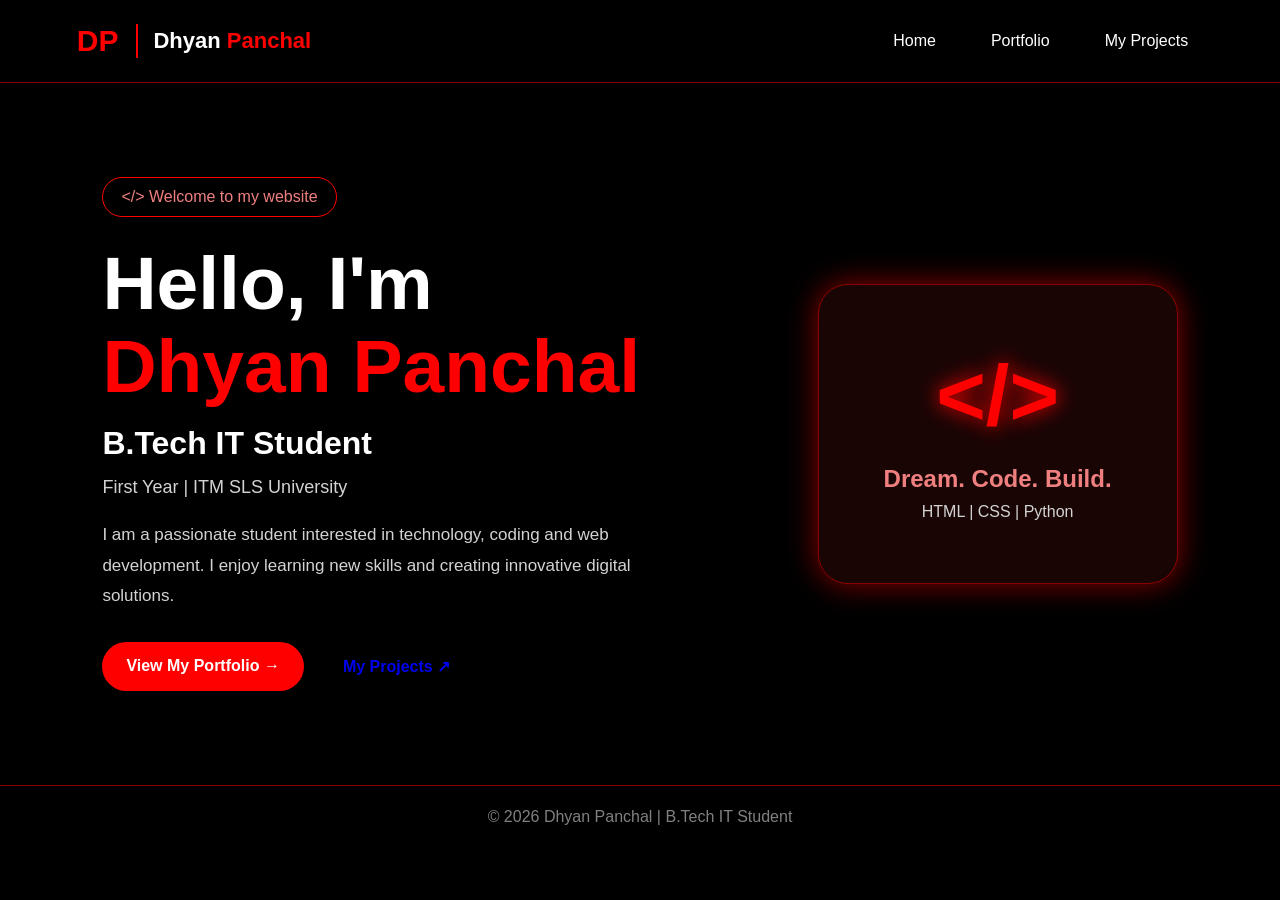
<file: index.html>
<!DOCTYPE html>
<html lang="en">
<head>
    <meta charset="UTF-8">
    <meta name="viewport" content="width=device-width, initial-scale=1.0">
    <title>Dhyan Panchal | Portfolio</title>
    <link rel="stylesheet" href="style.css">
</head>
<body>

    <header>
        <div class="logo">DP</div>
        <h2>Dhyan <span>Panchal</span></h2>

        <nav>
            <a href="index.html">Home</a>
            <a href="portfolio.html">Portfolio</a>
            <a href="project.html">My Projects</a>
        </nav>
    </header>

    <main class="hero">
        <section class="intro">
            <p class="tag">&lt;/&gt; Welcome to my website</p>

            <h1>Hello, I'm<br>
                <span>Dhyan Panchal</span>
            </h1>

            <h2>B.Tech IT Student</h2>

            <p class="college">
                First Year | ITM SLS University
            </p>

            <p class="description">
                I am a passionate student interested in technology,
                coding and web development. I enjoy learning new
                skills and creating innovative digital solutions.
            </p>

            <div class="buttons">
                <a href="portfolio.html" class="btn portfolio-btn">
                    View My Portfolio →
                </a>

                <a href="project.html" class="btn project-btn">
                    My Projects ↗
                </a>
            </div>
        </section>

        <section class="coding-art">
            <div class="code-icon">&lt;/&gt;</div>
            <h2>Dream. Code. Build.</h2>
            <p>HTML | CSS | Python</p>
        </section>
    </main>

    <footer>
        © 2026 Dhyan Panchal | B.Tech IT Student
    </footer>

</body>
</html>
</file>
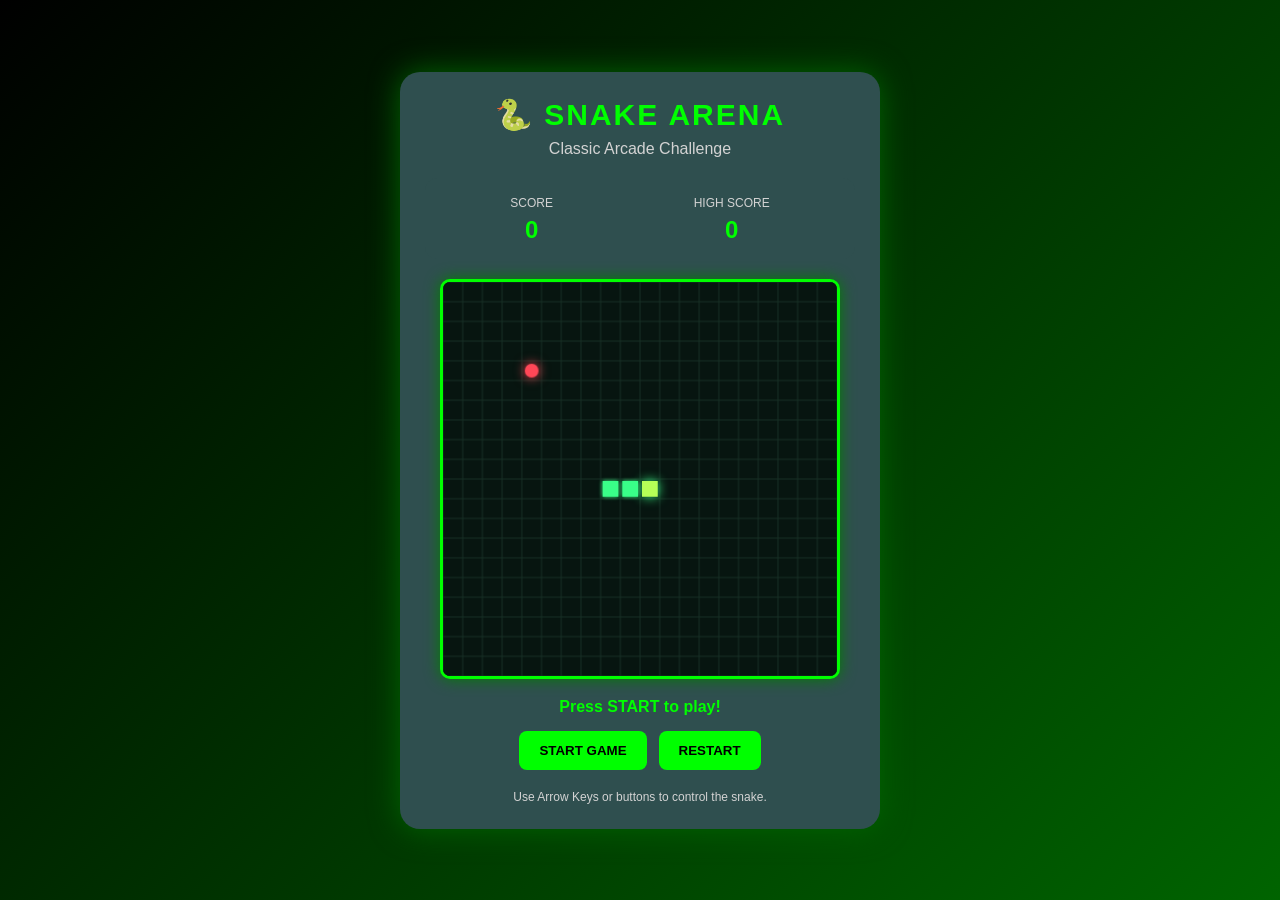
<file: index1.html>
<!DOCTYPE html>
<html lang="en">
<head>
    <meta charset="UTF-8">
    <meta name="viewport" content="width=device-width, initial-scale=1.0">
    <title>Snake Arena Game</title>

    <link rel="stylesheet" href="style4.css">
</head>

<body>

    <div class="game-container">

        <h1>🐍 SNAKE ARENA</h1>
        <p class="subtitle">Classic Arcade Challenge</p>

        <div class="score-board">
            <div>
                <span>SCORE</span>
                <h2 id="score">0</h2>
            </div>

            <div>
                <span>HIGH SCORE</span>
                <h2 id="highScore">0</h2>
            </div>
        </div>

        <canvas id="gameCanvas"
                width="400"
                height="400"></canvas>

        <p id="message">Press START to play!</p>

        <div class="buttons">
            <button id="startBtn">START GAME</button>
            <button id="restartBtn">RESTART</button>
        </div>

        <p class="instruction">
            Use Arrow Keys or buttons to control the snake.
        </p>

    </div>

    <script src="script.js"></script>

</body>
</html>
</file>
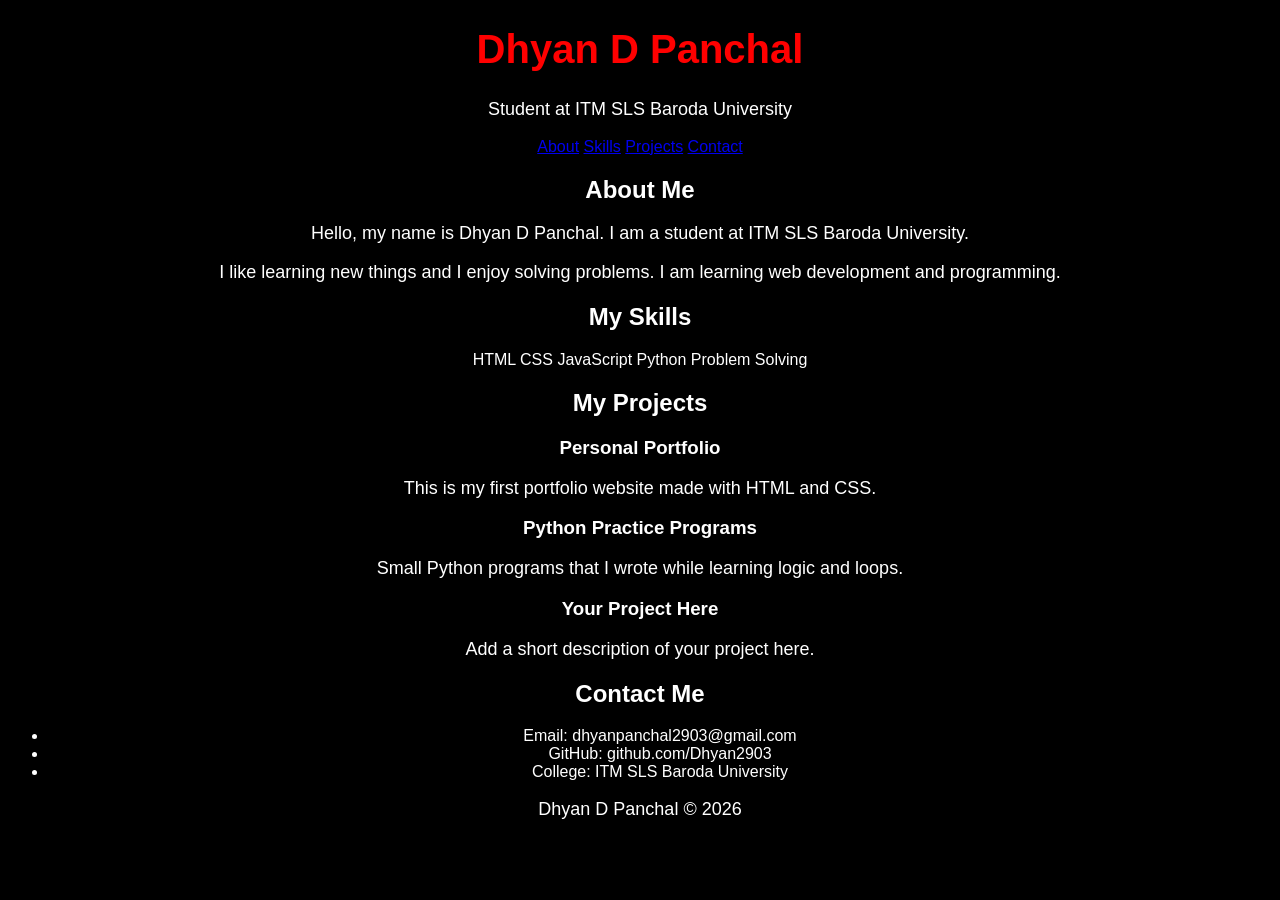
<file: portfolio.html>
<!DOCTYPE html>
<html lang="en">
<head>
  <meta charset="UTF-8">
  <meta name="viewport" content="width=device-width, initial-scale=1.0">
  <title>Dhyan D Panchal - My Portfolio</title>
  <link rel="stylesheet" href="style2.css">
</head>
<body>

  <header>
    <h1>Dhyan D Panchal</h1>
    <p>Student at ITM SLS Baroda University</p>
  </header>

  <nav>
    <a href="#about">About</a>
    <a href="#skills">Skills</a>
    <a href="#projects">Projects</a>
    <a href="#contact">Contact</a>
  </nav>

  <div class="section" id="about">
    <h2>About Me</h2>
    <p>Hello, my name is Dhyan D Panchal. I am a student at ITM SLS Baroda University.</p>
    <p>I like learning new things and I enjoy solving problems. I am learning web development and programming.</p>
  </div>

  <div class="section" id="skills">
    <h2>My Skills</h2>
    <div class="skill-list">
      <span>HTML</span>
      <span>CSS</span>
      <span>JavaScript</span>
      <span>Python</span>
      <span>Problem Solving</span>
    </div>
  </div>

  <div class="section" id="projects">
    <h2>My Projects</h2>

    <div class="project">
      <h3>Personal Portfolio</h3>
      <p>This is my first portfolio website made with HTML and CSS.</p>
    </div>

    <div class="project">
      <h3>Python Practice Programs</h3>
      <p>Small Python programs that I wrote while learning logic and loops.</p>
    </div>

    <div class="project">
      <h3>Your Project Here</h3>
      <p>Add a short description of your project here.</p>
    </div>
  </div>

  <div class="section" id="contact">
    <h2>Contact Me</h2>
    <ul>
      <li>Email: dhyanpanchal2903@gmail.com</li>
      <li>GitHub: github.com/Dhyan2903</li>
      <li>College: ITM SLS Baroda University</li>
    </ul>
  </div>

  <footer>
    <p>Dhyan D Panchal &copy; 2026</p>
  </footer>

</body>
</html>
</file>
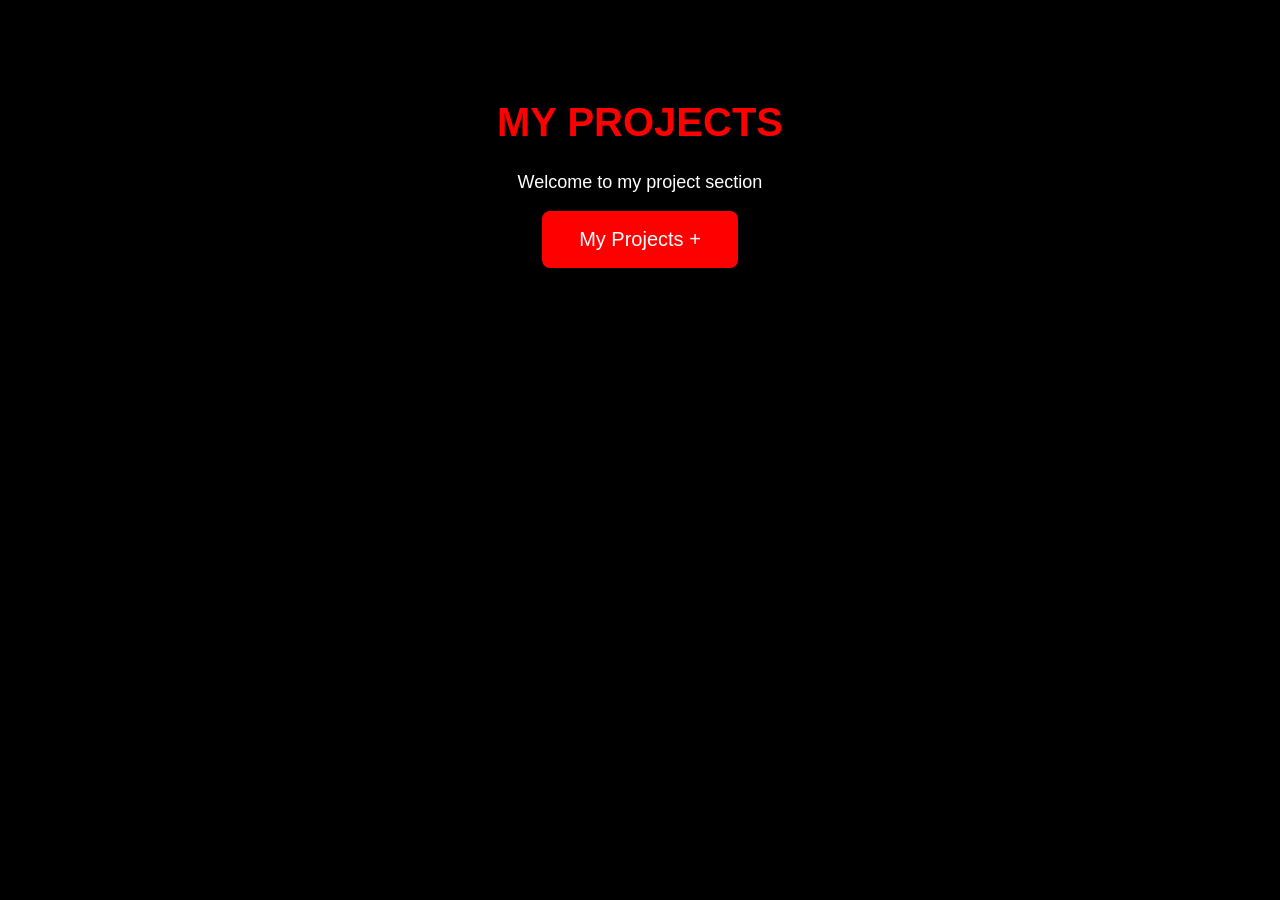
<file: project.html>
<!DOCTYPE html>
<html>
<head>
    <title>My Project </title>
    <link rel="stylesheet" href="style2.css">
</head>
<body>

    <div class="container">

        <h1>MY PROJECTS</h1>
        <p>Welcome to my project section</p>

        <input type="checkbox" id="project">

        <label for="project" class="project-btn">
            My Projects +
        </label>

        <div class="project-section">

            <h2>My Projects</h2>

            <a href="portfolio.html" class="portfolio-btn">
                My Portfolio
            </a>

    
            <a href="index1.html" class="project-button">
                Snake Game
            </a>

        </div>

    </div>

</body>
</html>
</file>
<file: style.css>
/* Apply to the whole website */
* {
  margin: 0;
  padding: 0;
  box-sizing: border-box;
}

/* Body */
body {
  font-family: Arial, sans-serif;
  background-color: black;
  color: white;
  min-height: 100vh;
}

/* Header */
header {
  display: flex;
  align-items: center;
  padding: 22px 6%;
  border-bottom: 1px solid darkred;
  gap: 15px;
}

/* Logo */
.logo {
  font-size: 30px;
  font-weight: bold;
  color: red;
  border-right: 2px solid red;
  padding-right: 18px;
}

/* Name in header */
header h2 {
  font-size: 22px;
}

header h2 span {
  color: red;
}

/* Navigation bar */
nav {
  margin-left: auto;
  display: flex;
  gap: 25px;
}

nav a {
  color: white;
  text-decoration: none;
  padding: 10px 15px;
  border-radius: 25px;
  transition: 0.3s;
}

/* Navigation hover effect */
nav a:hover {
  background-color: red;
  box-shadow: 0 0 15px red;
}

/* Main section */
.hero {
  min-height: 78vh;
  display: flex;
  align-items: center;
  justify-content: space-between;
  gap: 40px;
  padding: 60px 8%;
}

/* Introduction */
.intro {
  max-width: 650px;
}

/* Welcome text */
.tag {
  display: inline-block;
  color: lightcoral;
  border: 1px solid red;
  border-radius: 25px;
  padding: 10px 18px;
  margin-bottom: 25px;
}

/* Main heading */
h1 {
  font-size: clamp(42px, 6vw, 75px);
  line-height: 1.1;
  margin-bottom: 18px;
}

/* Name colour */
h1 span {
  color: red;
}

/* Student heading */
.intro h2 {
  font-size: 32px;
  margin-bottom: 15px;
}

/* College details */
.college {
  color: lightgray;
  margin-bottom: 22px;
  font-size: 18px;
}

/* Description */
.description {
  color: lightgray;
  line-height: 1.8;
  font-size: 17px;
  max-width: 580px;
}

/* Buttons section */
.buttons {
  display: flex;
  flex-wrap: wrap;
  gap: 15px;
  margin-top: 30px;
}

/* Common button style */
.btn {
  display: inline-block;
  padding: 15px 24px;
  border-radius: 30px;
  text-decoration: none;
  font-weight: bold;
  transition: 0.3s;
}

/* Portfolio button */
.portfolio-btn {
  background-color: red;
  color: white;
}

/* Projects button */
.projects-btn {
  border: 1px solid red;
  color: white;
  background-color: red;
}

/* Button hover effect */
.btn:hover {
  transform: translateY(-4px);
  box-shadow: 0 0 20px red;
}

/* Coding box */
.coding-art {
  width: 360px;
  min-height: 300px;
  display: flex;
  flex-direction: column;
  justify-content: center;
  align-items: center;
  text-align: center;
  border: 1px solid darkred;
  border-radius: 30px;
  background-color: #1a0505;
  box-shadow: 0 0 30px darkred;
}

/* Code symbol */
.code-icon {
  color: red;
  font-size: 85px;
  font-weight: bold;
  text-shadow: 0 0 20px red;
}

/* Coding box heading */
.coding-art h2 {
  margin: 20px 0 10px;
  color: lightcoral;
}

/* Coding box paragraph */
.coding-art p {
  color: lightgray;
}

/* Footer */
footer {
  text-align: center;
  padding: 22px;
  color: gray;
  border-top: 1px solid darkred;
}

/* Tablet and mobile screens */
@media (max-width: 850px) {
  header {
      flex-wrap: wrap;
  }

  nav {
      width: 100%;
      margin: 10px 0 0;
      gap: 8px;
      flex-wrap: wrap;
  }

  nav a {
      padding: 8px 10px;
  }

  .hero {
      flex-direction: column;
      align-items: flex-start;
      padding: 45px 6%;
  }

  .coding-art {
      width: 100%;
      min-height: 250px;
  }
}

/* Small mobile screens */
@media (max-width: 450px) {
  h1 {
      font-size: 42px;
  }

  .intro h2 {
      font-size: 25px;
  }

  .buttons {
      flex-direction: column;
      width: 100%;
  }

  .btn {
      text-align: center;
  }
}
</file>
<file: style4.css>
* {
    margin: 0;
    padding: 0;
    box-sizing: border-box;
}

body {
    min-height: 100vh;
    background: linear-gradient(135deg, black, darkgreen);
    font-family: Arial, sans-serif;
    display: flex;
    justify-content: center;
    align-items: center;
    color: white;
    padding: 20px;
}

.game-container {
    width: 100%;
    max-width: 480px;
    text-align: center;
    background: darkslategray;
    padding: 25px;
    border-radius: 20px;
    box-shadow: 0 0 30px darkgreen;
}

h1 {
    color: lime;
    font-size: 30px;
    letter-spacing: 2px;
}

.subtitle {
    color: lightgray;
    margin: 8px 0 20px;
}

.score-board {
    display: flex;
    justify-content: space-around;
    background: darkslategray;
    padding: 15px;
    border-radius: 12px;
    margin-bottom: 20px;
}

.score-board span {
    color: lightgray;
    font-size: 12px;
}

.score-board h2 {
    color: lime;
    margin-top: 5px;
}

canvas {
    width: 100%;
    max-width: 400px;
    aspect-ratio: 1 / 1;
    background: black;
    border: 3px solid lime;
    border-radius: 10px;
    box-shadow: 0 0 15px green;
}

#message {
    color: lime;
    margin: 15px;
    font-weight: bold;
}

.buttons {
    display: flex;
    justify-content: center;
    gap: 12px;
}

button {
    border: none;
    padding: 12px 20px;
    border-radius: 8px;
    background: lime;
    color: black;
    font-weight: bold;
    cursor: pointer;
    transition: 0.2s;
}

button:hover {
    background: green;
    color: white;
    transform: scale(1.05);
}

.controls {
    margin-top: 20px;
    display: flex;
    flex-direction: column;
    align-items: center;
    gap: 8px;
}

.controls div {
    display: flex;
    gap: 10px;
}

.controls button {
    width: 50px;
    height: 42px;
    padding: 5px;
    font-size: 18px;
}

.instruction {
    color: lightgray;
    font-size: 12px;
    margin-top: 20px;
}

@media (max-width: 450px) {
    .game-container {
        padding: 15px;
    }

    h1 {
        font-size: 24px;
    }
}
</file>
<file: style2.css>
body {
  background-color: black;
  font-family: Arial;
  text-align: center;
  color: white;
}

.container {
  margin-top: 100px;
}

h1 {
  color: red;
  font-size: 40px;
}

p {
  color: white;
  font-size: 18px;
}

#project {
  display: none;
}

.project-btn {
  display: inline-block;
  background-color: red;
  color: white;
  padding: 15px 35px;
  border-radius: 8px;
  font-size: 20px;
  cursor: pointer;
  border: 2px solid red;
}

.project-btn:hover {
  background-color: black;
  color: red;
}

.project-section {
  display: none;
  margin-top: 30px;
}

#project:checked ~ .project-section {
  display: block;
}

.project-section h2 {
  color: red;
}

.portfolio-btn {
  display: block;
  width: 200px;
  margin: 15px auto;
  padding: 15px;
  background-color: black;
  color: red;
  border: 2px solid red;
  border-radius: 8px;
  text-decoration: none;
  font-size: 18px;
}

.portfolio-btn:hover {
  background-color: red;
  color: white;
}body {
  background-color: black;
  font-family: Arial;
  text-align: center;
  color: white;
}

.container {
  margin-top: 100px;
}

h1 {
  color: red;
  font-size: 40px;
}

p {
  color: white;
  font-size: 18px;
}

#project {
  display: none;
}

.project-btn {
  display: inline-block;
  background-color: red;
  color: white;
  padding: 15px 35px;
  border-radius: 8px;
  font-size: 20px;
  cursor: pointer;
  border: 2px solid red;
}

.project-btn:hover {
  background-color: black;
  color: red;
}

.project-section {
  display: none;
  margin-top: 30px;
}

#project:checked ~ .project-section {
  display: block;
}

.project-section h2 {
  color: red;
}

.portfolio-btn {
  display: block;
  width: 200px;
  margin: 15px auto;
  padding: 15px;
  background-color: black;
  color: red;
  border: 2px solid red;
  border-radius: 8px;
  text-decoration: none;
  font-size: 18px;
}

.portfolio-btn:hover {
  background-color: red;
  color: white;
}
</file>
